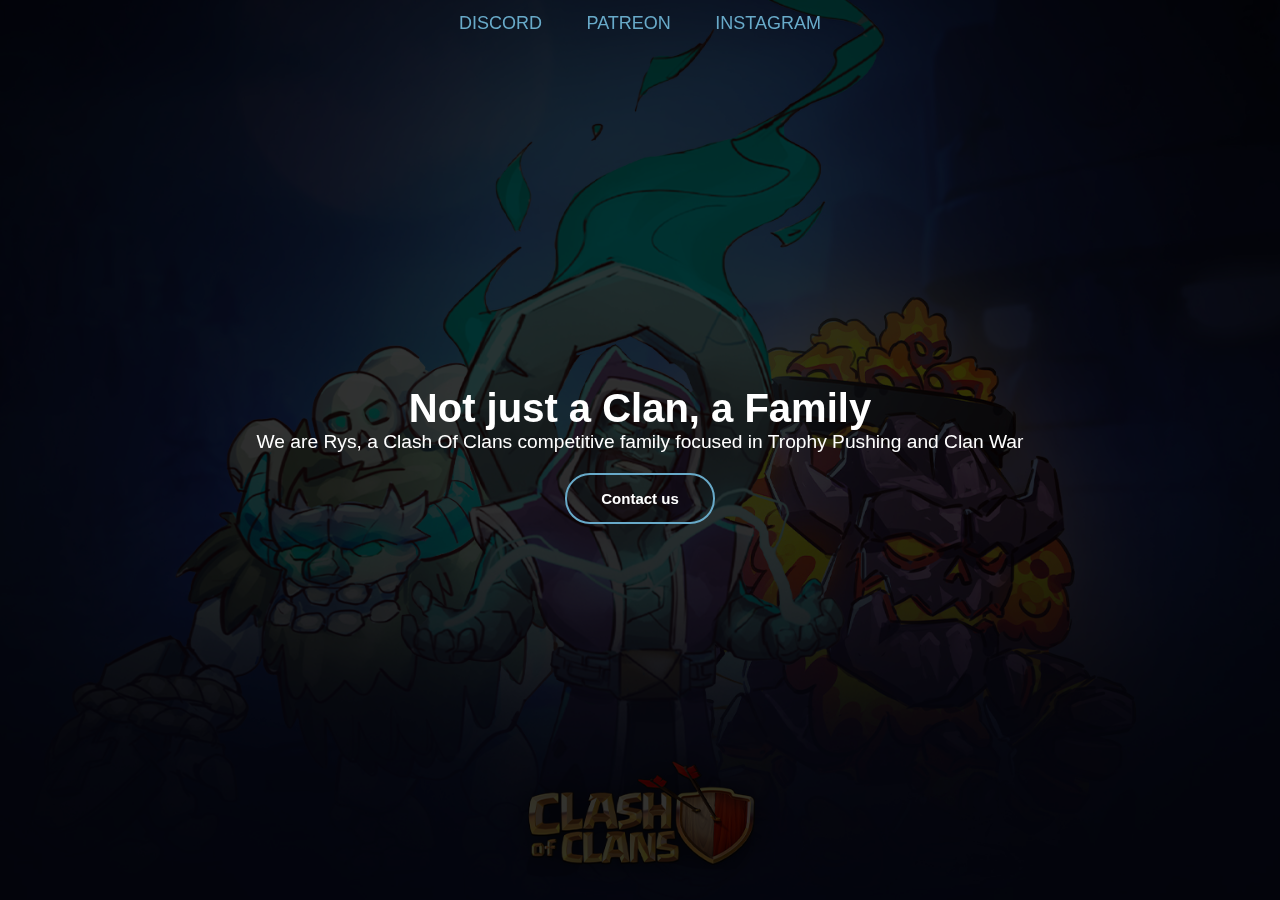
<file: index.html>
<!DOCTYPE html>
<html lang="en">
<head>
    <meta charset="UTF-8">
    <meta name="viewport" content="width=device-width, initial-scale=1.0">
    <title>Rys Family</title>
    <link rel="stylesheet" href="style.css">
</head>
<body>
    <img id="background-video" src="bkg.jpg">
    <div class="banner">
        <div class="navbar">
            <ul>
                <li><a href="https://discord.gg/FtCnMEMCrC">Discord</a></li>
                <li><a href="https://www.patreon.com/RysTeam/">Patreon</a></li>
                <li><a href="https://instagram.com/rysofficiall/">Instagram</a></li>
            </ul>
        </div>
        <div class="content">
            <h1>Not just a Clan, a Family</h1>
            <p>We are Rys, a Clash Of Clans competitive family focused in Trophy Pushing and Clan War</p>
            <div>
                <a href="contact.html">
                <button type="button"><span></span>Contact us</button>
                </a>
            </div>
        </div>
    </div>
</body>
</html>
</file>
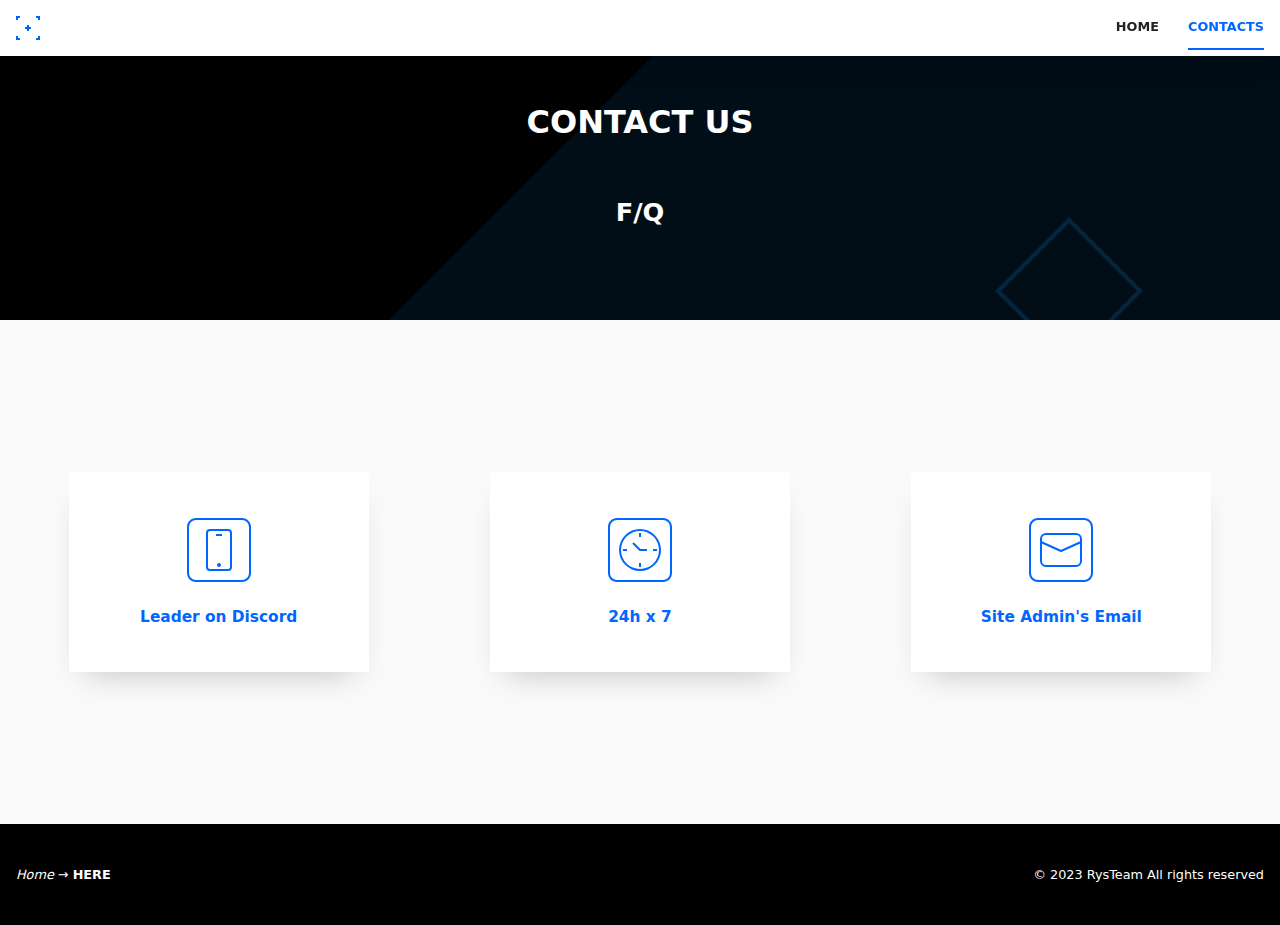
<file: contact.html>
<!DOCTYPE html>
<html lang="en">
<head>
	<meta charset="UTF-8">
	<meta name="viewport" content="width=device-width, initial-scale=1">
	<style>
		* {box-sizing: border-box;} html,body{height:100%;font-family: system-ui;margin:0;font-size:100%;}  header { background: #ffffff; max-height: 56px; box-shadow: 0 16px 32px -16px rgba(0, 0, 0, 0.24); position: fixed; width: 100%; }  h1,h3,h4 { align-items: center; line-height: 1.8; margin-bottom: 24px; text-transform: uppercase; font-weight: bold; }  h1 { text-align: center; font-size: 2em; color: #FFF; }  h2 { font-size: 1.6em; }  h3 { font-size: 1.3em; }  h4 { font-size: 1.1em; }  p { font-size: 1em; line-height: 1.6; margin-bottom: 16px; }  .fh { min-height: 100vh; }  a.btn-light:link, a.btn-light:visited { background: #FFF; color: #06F; }  .hero { background-color: #000; color: #FFF; text-align: center; }  section,footer { display: flex; flex-direction: column; flex-wrap: nowrap; justify-content: space-around; align-content: center; align-items: center; padding: 48px 0; margin: 0; }  .height-56 { min-height: 56vh; }  .primary { color: rgb(243, 243, 243); }  .white { color: #FFF; }  .left { text-align: left; }  .center { text-align: center; }  .right { text-align: right; }  .bg-grey { background: #fafafa; }  .bg-main { background: #06F; }  .bg-dark { background-color: #000; }  .bold { font-weight: bold; }  .space-16 { padding: 16px 0; }  .header-container { margin: 0 auto; padding: 0 16px; max-width: 1280px; }  .header-row { display: flex; flex-wrap: nowrap; justify-content: space-between; align-items: stretch; padding: 16px 0; margin: 0; }  .logo { padding: 0; }  .menu { text-align: right; margin: 0; padding: 0; }  .resp-nav a { color: #222; padding: 16px 0; margin-left: 24px; font-size: .8em; font-weight: 600; text-transform: uppercase; text-align: center; text-decoration: none; background-image: linear-gradient(90deg, #06F 0%, #06F 100%); background-position: 0% 100%; background-repeat: no-repeat; background-size: 0% 2px; transition: background-size .3s; }  #selected { color: #06F; background-size: 100% 2px; background-image: linear-gradient(90deg, #06F 0%, #06F 100%); }  .menu-open,.menu-close, #menu-toggle { display: none; width: 0px; }  .hero { background: #000 url("data:image/svg+xml,%3Csvg xmlns='http://www.w3.org/2000/svg' height='auto' style='background-color:%23000' viewBox='0 0 1280 1280'%3E%3Cdefs/%3E%3Cg clip-path='url(%23clip0)'%3E%3Cpath fill='%23010E18' d='M-668.3 895.3l622-622 622 622-622 622-622-622zM354 355l826-826 826 826-826 826-826-826z'/%3E%3Cpath fill='%23010E18' d='M722 242l48-48 48 48-48 48-48-48z'/%3E%3Cpath fill='%2304253E' d='M783 630l24-24 24 24-24 24-24-24zm284-190.2h4v-4h-4v4zm-72-55.5h4v-4h-4v4zm0 59.5h4v-4h-4v4zm0-31.8h4v-4h-4v4zm0 51.6h4v-4h-4v4zm36-39.6h4v-4h-4v4zm72 0h4v-4h-4v4zm36-23.9h4v-4h-4v4zm-72 99.2h4v-4h-4v4zm-36-15.9h4v-4h-4v4zm0 154.6h4v-3.9h-4v4zm72-154.6h4v-4h-4v4zm36 8h4v-4h-4v4zm-72-31.8h4v-4h-4v4zm-36-15.8h4v-4h-4v4zm72 0h4v-4h-4v4zm36-23.8h4v-4h-4v4zm-72 99.1h4v-4h-4v4zm-36 15.9h4v-4h-4v4zm0 138.8h4v-4h-4v4zm0 35.7h4v-4h-4v4zm0 55.5h4v-39.7h-4V765zm72-238h4v-4h-4v4zm0 51.6h4v-4h-4v4zm-36-99.1h4v-4h-4v4zm-36-15.9h4v-4h-4v4zm0 146.7h4v-4h-4v4zm72-146.7h4v-4h-4v4zm36-7.9h4v-4h-4v4zm-72 211.1h4V536h-4v130.8zm-36-92.2h4v-23.8h-4v23.8zm72 151.7h4V595.5h-4v130.8z'/%3E%3Cpath fill='%2304253E' fill-rule='evenodd' d='M1069 217l-74 74 74 74 74-74-74-74zm0 6l-68 68 68 68 68-68-68-68z' clip-rule='evenodd'/%3E%3Cpath fill='%2304253E' d='M184 613.8h4v-16h-4v16zM112 550h4v-4h-4v4zm36 63.8h4V578h-4v36zm72-31.9h4v-4h-4v4zm36-23.9h4v-4h-4v4zm-72 139.6h4v-4h-4v4zm-36 99.7h4v-4h-4v4zm72-155.6h4v-4h-4v4zm36 8h4v-4h-4v4zm-144 27.9h4v-37.9h-4v38zm36 16h4v-4h-4v4zm0 175.4h4v-3.9h-4v4zm0 56h4v-40h-4v40zm72-239.4h4v-4h-4v4zm-72 83.8h4v-12h-4v12zm108-155.6h4v-4h-4v4zM184 974h4V806.3h-4V974z'/%3E%3Cpath fill='%2304253E' d='M112 677.6h4v-30.9h-4v31zM220 886h4V754.4h-4V886zM118 478l68-68 68 68-68 68-68-68zm547 457h4v-12h-4v12zm56 16h4v-32h-4v32zm-28 99h4V930h-4v120zm-28-103h4v-4h-4v4zm56 24h4v-4h-4v4zm-28 96h4v-4h-4v4zm-28-100h4v-4h-4v4zm56 28h4v-4h-4v4zm-28 96h4v-4h-4v4zm28-80h4v-4h-4v4z'/%3E%3Cpath fill='%2304253E' fill-rule='evenodd' d='M659 867l36-36 36 36-36 36-36-36zm36-32l-32 32 32 32 32-32-32-32z' clip-rule='evenodd'/%3E%3Cpath fill='%23010E18' fill-rule='evenodd' d='M998 1077l40-40 40 40-40 40-40-40zm40-36l-36 36 36 36 36-36-36-36z' clip-rule='evenodd'/%3E%3Cpath fill='%23010E18' d='M371 415h4v-12h-4v12zm56 16h4v-32h-4v32zm-28 99h4V410h-4v120zm-28-103h4v-4h-4v4zm56 24h4v-4h-4v4zm-28 96h4v-4h-4v4zm-28-100h4v-4h-4v4zm56 28h4v-4h-4v4zm-28 96h4v-4h-4v4zm28-80h4v-4h-4v4z'/%3E%3Cpath fill='%23010E18' fill-rule='evenodd' d='M365 347l36-36 36 36-36 36-36-36zm36-32l-32 32 32 32 32-32-32-32z' clip-rule='evenodd'/%3E%3C/g%3E%3C/svg%3E")no-repeat; background-size: cover; padding: 16px; margin: 0px; height: 320px }  .flex-wrap { display: flex; flex-direction: row; flex-wrap: wrap; justify-content: space-around; align-content: center; align-items: center; width: 100%; max-width: 1280px; padding: 0 8px; margin: -16px -16px; }  .flex-wrap-grid { display: flex; flex-direction: row; flex-wrap: wrap; justify-content: flex-start; align-content: center; align-items: center; width: 100%; max-width: 1280px; padding: 0 8px; margin: -16px -16px; }  .flex-wrap-elevated { display: flex; flex-direction: row; flex-wrap: wrap; justify-content: space-around; width: calc(100% - 16px); padding: 16px 32px 40px; margin: 24px 0 40px 0; background: #FFF; box-shadow: 0 16px 32px -16px rgba(0,0,0,0.24); }  .box-1,.box-2,.box-3,.box-4 { padding: 32px 16px; margin: 8px; align-self: stretch; }  .box-1,.inner-1 { width: calc(100% - 16px); }  .box-2,.inner-2 { width: calc(50% - 16px); }  .box-3,.inner-3 { width: calc(33.333% - 16px); }  .box-4,.inner-4 { width: calc(25% - 16px); }  .inner-1,.inner-2,.inner-3,.inner-4 { align-self: stretch; }  .box-elevated { background: #FFF; box-shadow: 0 16px 32px -16px rgba(0, 0, 0, 0.24); margin: 24px 0; }  .footer-wrap { display: flex; flex-direction: row; flex-wrap: wrap; justify-content: space-around; align-content: center; align-items: center; width: 100%; max-width: 1280px; padding: 0 8px; margin: -16px -16px; }  .footer-content a,.footer-content p { color: #FFF; font-size: .8em; line-height: 1.6; text-decoration: none; }  .footer-content a { display: inline-block; text-align: left; margin: 0 16px 0 0; }  .footer-content p { text-align: right; margin: 0; }  .footer-right { width: calc(36% - 16px); padding: 0; margin: 8px; }  .footer-left { width: calc(64% - 16px); padding: 0; margin: 8px; }  .footer-divider { display: none; }  .table-row { border-top: 1px dashed #EEE; display: flex; flex-direction: row; flex-wrap: wrap; justify-content: space-around; align-content: center; align-items: center; width: 100%; }  .table-row span { display: block; color: #222; margin: 8px 0; vertical-align: middle; padding: 8px 0; font-size: 1.0em; }  .table-left-col { flex: 75%; max-width: 75%; text-align: left; }  .table-right-col { flex: 25%; max-width: 25%; text-align: right; }  a.btn { display: inline-block; }  a.btn-fw { display: block; }  a.btn,a.btn-fw { text-align: center; cursor: pointer; text-transform: uppercase; letter-spacing: .02em; height: 48px; font-weight: bolder; min-height: 48px; line-height: 48px; font-size: .8em; margin: 0; padding: 0 16px; min-width: 96px; overflow: hidden; text-decoration: none; white-space: nowrap; }  a.btn-primary:link,a.btn-primary:visited { background: #06F; color: #FFF; }  a.btn-secondary:link,a.btn-secondary:visited { background: #FFF; border: 2px solid rgb(0, 255, 85); color: #06F; }  .list { display: flex; flex-direction: row; margin-bottom: 16px; text-align: left; }  .li-img { flex: 1 1 auto; background: url("data:image/svg+xml,%3Csvg xmlns='http://www.w3.org/2000/svg' fill='none'%3E%3Cpath d='M18 8L10 16L6 12M5 23H19C20.0609 23 21.0783 22.5786 21.8284 21.8284C22.5786 21.0783 23 20.0609 23 19V5C23 3.93913 22.5786 2.92172 21.8284 2.17157C21.0783 1.42143 20.0609 1 19 1H5C3.93913 1 2.92172 1.42143 2.17157 2.17157C1.42143 2.92172 1 3.93913 1 5V19C1 20.0609 1.42143 21.0783 2.17157 21.8284C2.92172 22.5786 3.93913 23 5 23Z' stroke='%230066FF' stroke-width='2'/%3E%3C/svg%3E")no-repeat center; min-width: 24px; width: 24px; height: 24px; margin-top: 4px; }  .li-text { flex: 5 2 auto; }  .li-text p { margin: 0; padding-left: 16px; }  .card img { width: 100%; height: auto; vertical-align: middle }  .card-title { display: block; }  .card-title::after { content: ""; margin: 24px auto; display: block; background: #06F; width: 32px; height: 2px; }  .card-content,.card-bottom { align-self: flex-start; width: 100%; padding: 16px 16px 0 16px; }  .card-content h3,.card-content h4,.card-content p,.card-content svg { margin: 0 0 8px; }  .contact-links { display: flex; flex-direction: column; min-height: 200px; align-items: center; justify-content: space-around; }  .contact-links a,.contact-links p { font-size: .96em; font-weight: 600; color: #06F; text-decoration: none; line-height: 1; margin: 0; }  #grid-toggle:checked ~ .grid > .item { display: flex; flex-direction: row; flex-wrap: wrap; justify-content: space-between; align-content: center; align-items: center; padding-bottom: 24px; width: calc(25% - 16px); margin: 8px 8px 16px; align-self: stretch; background: #FFF; box-shadow: 0 16px 32px -16px rgba(0, 0, 0, 0.24); }  #grid-toggle:checked ~ .grid > .item picture { width: 100%; height: auto; overflow: hidden; }  .grid > .item picture { width: 96px; height: 96px; overflow: hidden; align-self: stretch; background: #06F; }  .grid > .item svg { width: 100%; height: auto; }  #grid-toggle:checked ~ .grid > .item .card-content,#grid-toggle:checked ~ .grid > .item .card-price, .grid > .item .card-bottom { width: 100%; overflow: hidden; text-align: center; }  .grid > .item .card-content { display: flex; flex-direction: row; flex-wrap: wrap; width: calc(100% - 96px); padding: 16px 16px 0 16px; align-self: stretch; }  .grid > .item .card-content .c-title { width: 70%; order: 1; text-align: left; }  .grid > .item .card-content .c-price { width: 30%; order: 2; text-align: right; }  .grid > .item .card-content .c-text { width: 100%; order: 3; text-align: left; }  #grid-toggle:checked ~ .grid > .item .card-content .c-title { width: 100%; order: 1; text-align: center; }  #grid-toggle:checked ~ .grid > .item .card-content .c-price { width: 100%; order: 3; text-align: center; }  #grid-toggle:checked ~ .grid > .item .card-content .c-text { width: 100%; order: 2; text-align: center; }  .grid > .item .card-title::after { display: none; }  .grid > .item { display: flex; flex-direction: row; flex-wrap: wrap; justify-content: space-between; align-content: center; align-items: center; width: 100%; border-bottom: 1px solid #EEE; margin: 0; align-self: stretch; background: #FFF; padding: 16px; }  .divider { display: block; width: calc(100% - 16px); height: 2px; text-align: center; margin: 16px 0; border-bottom: 1px solid #CCC; }  .selector-wrap { display: flex; flex-direction: row; flex-wrap: wrap; justify-content: space-around; align-content: center; align-items: center; width: 100%; max-width: 1280px; padding: 0 8px; margin: 0 -16px 24px -16px; }  .selector-wrap h2 { margin: 0; }  .inner-left { width: calc(80% - 16px); }  .inner-right { width: calc(20% - 16px); }  .grid { display: flex; flex-direction: row; flex-wrap: wrap; justify-content: space-around; align-content: center; align-items: center; width: 100%; max-width: 1280px; padding: 0 8px; margin: -16px -16px; }  #grid-toggle:checked ~ .list-view, .grid-view { display: flex; flex-direction: row; flex-wrap: wrap; cursor: pointer; width: 24px; height: 24px; align-self: flex-end; text-align: right; margin: 0 0 0 auto; }  #grid-toggle:checked ~ .selector-wrap > .inner-right > .grid-view { background: url("data:image/svg+xml,%3Csvg xmlns='http://www.w3.org/2000/svg' fill='none'%3E%3Cpath d='M8 20H20V18H8V20ZM8 13H20V11H8V13ZM8 4V6H20V4H8Z' fill='%23000'/%3E%3Cpath d='M4 20H6V18H4V20ZM4 13H6V11H4V13ZM4 4V6H6V4H4Z' fill='%23000'/%3E%3C/svg%3E")no-repeat center; }  .grid-view { background: url("data:image/svg+xml,%3Csvg xmlns='http://www.w3.org/2000/svg' fill='none'%3E%3Cpath fill-rule='evenodd' clip-rule='evenodd' d='M11 11H4V4H11V11ZM9 6H6V9H9V6Z' fill='%23000'/%3E%3Cpath fill-rule='evenodd' clip-rule='evenodd' d='M20 11H13V4H20V11ZM18 6H15V9H18V6Z' fill='%23000'/%3E%3Cpath fill-rule='evenodd' clip-rule='evenodd' d='M11 20H4V13H11V20ZM9 15H6V18H9V15Z' fill='%23000'/%3E%3Cpath fill-rule='evenodd' clip-rule='evenodd' d='M20 20H13V13H20V20ZM18 15H15V18H18V15Z' fill='%23000'/%3E%3C/svg%3E")no-repeat center; }  .grid > .item { display: flex; flex-direction: row; flex-wrap: wrap; justify-content: space-between; align-content: center; align-items: center; padding: 0 0 24px 0; width: calc(25% - 16px); margin: 0 8px 16px; align-self: stretch; background: #FFF; box-shadow: 0 16px 32px -16px rgba(0, 0, 0, 0.24); }  #grid-toggle:checked ~ .grid > .item { display: flex; flex-direction: row; flex-wrap: wrap; justify-content: space-between; align-content: center; align-items: center; width: calc(100% - 16px); border-bottom: 1px solid #EEE; margin: 0; align-self: stretch; background: #FFF; padding: 8px; }  .grid > .item picture { width: 100%; height: auto; overflow: hidden; }  #grid-toggle:checked ~ .grid > .item picture { width: 96px; height: 96px; overflow: hidden; align-self: stretch; background: #06F; }  .grid > .item svg { width: 100%; height: auto; }  .grid > .item .card-content { display: flex; flex-direction: row; flex-wrap: wrap; width: 100%; overflow: hidden; text-align: center; }  #grid-toggle:checked ~ .grid > .item .card-content,#grid-toggle:checked ~ .grid > .item .card-price, .grid > .item .card-bottom { display: flex; flex-direction: row; flex-wrap: wrap; width: calc(100% - 96px); padding: 16px 16px 0 16px; align-self: stretch; }  .grid > .item .card-content .c-title { width: 100%; order: 1; text-align: center; }  .grid > .item .card-content .c-price { width: 100%; order: 3; text-align: center; }  .grid > .item .card-content .c-text { width: 100%; order: 2; text-align: center; }  #grid-toggle:checked ~ .grid > .item .card-content .c-title { width: 70%; order: 1; text-align: left; }  #grid-toggle:checked ~ .grid > .item .card-content .c-price { width: 30%; order: 2; text-align: right; }  #grid-toggle:checked ~ .grid > .item .card-content .c-text { width: 100%; order: 3; text-align: left; }  .grid > .item .card-title::after { display: none; }  .tab-wrapper { width: calc(100% - 16px); display: flex; flex-wrap: wrap; overflow-x: auto; align-items: flex-start; justify-content: flex-start; background: #FFF; margin: 24px 0 40px 0; box-shadow: 0 16px 32px -16px rgba(0, 0, 0, 0.24); }  .tab-wrapper .tab-item,.tab-wrapper input { display: none; }  .tab-wrapper .tab-item { width: 100%; padding: 16px 32px 40px; order: 1; min-height: 240px; }  .tab-wrapper label { flex-direction: row; border-bottom: 1px solid #EEE; background-color: #FFF; height: 48px; line-height: 48px; padding: 0; font-size: .8em; font-weight: 600; text-transform: uppercase; text-align: center; align-items: center; justify-content: center; flex-grow: 1; cursor: pointer; }  .tab-wrapper input:checked + label { background: #FFF; color: #06F; border-bottom: 2px solid #06F; }  .tab-wrapper input:checked + label + .tab-item { display: block; }  @media not screen and (max-width: 800px) { .contact-links a:hover { opacity:.64; }  a.btn-primary:hover,a.btn-primary:active,a.btn-secondary:hover,a.btn-secondary:active { box-shadow: 1px 2px 8px 1px rgba(0, 0, 0, 0.24) }  .grid-view:hover, #grid-toggle:checked ~ .selector-wrap > .inner-right > .grid-view:hover { opacity: 0.4; transition: all .3s; }  a:hover { transition: all .3s }  .resp-nav a:hover { background-size: 100% 2px; color: #06F; } }  @media (max-width: 1024px) { body { font-size:90%; }  a.btn { font-size: .88em; }  .hero { padding: 48px 0 16px 0; margin: 0px; height: 240px; }  .footer-left,.footer-right { width: 100%; text-align: center; padding: 0; margin: 0 8px; }  .footer-divider { display: block; width: 100%; height: 2px; text-align: center; margin: 24px 0; border-bottom: 1px solid rgba(255, 255, 255, 0.08); }  .footer-content { flex-direction: column; }  .footer-content a,.footer-content p { font-size: .96em; display: block; text-align: center; margin: 16px 0 8px 0; }  .card-4 { width: calc(33.333% - 16px); margin: 8px; align-self: stretch; }  #grid-toggle:checked ~ .grid > .item { width: calc(50% - 16px); }  .grid-view:hover,#grid-toggle:checked ~ .selector-wrap > .inner-right > .grid-view:hover { opacity: 100; } }  @media (max-width: 768px) { body { font-size:88%; }  p { font-size: 1.2em; }  .logo { width: 100%; padding-left: 24px; text-align: center; }  .menu-open { background: url("data:image/svg+xml,%3Csvg xmlns='http://www.w3.org/2000/svg'%3E%3Cpath d='M4 19h16v-2H4v2zm0-6h16v-2H4v2zm0-8v2h16V5H4z' fill='%23000'/%3E%3C/svg%3E")no-repeat center; display: block; cursor: pointer; width: 24px; height: 24px; }  .menu-close { display: none; }  #selected { background: none; }  #menu-toggle:checked ~ .menu-open { display: none; }  #menu-toggle:checked ~ .menu-close { background: url("data:image/svg+xml,%3Csvg xmlns='http://www.w3.org/2000/svg'%3E%3Cpath d='M19 6.5L17.5 5 12 10.5 6.5 5 5 6.5l5.5 5.5L5 17.5 6.5 19l5.5-5.4 5.5 5.4 1.5-1.5-5.5-5.5L19 6.5z' fill='%23FFFFFF'/%3E%3C/svg%3E")no-repeat center; display: block; cursor: pointer; width: 24px; height: 24px; }  .overlay { display: none; }  #menu-toggle:checked ~ .overlay { display: block; position: fixed; top: 0; left: 0; height: 100%; width: 100%; background-color: rgba(0, 0, 0, .72); z-index: -10000; }  .resp-nav { display: flex; flex-direction: column; justify-content: flex-start; position: fixed; top: 0; left: 0; width: 80%; max-width: 256px; height: 100%; padding-top: 16px; margin: 0; background: #FFF; transform: translateX(-100%); transition: 0.3s; }  .resp-nav a { font-size: .96em; line-height: 1.6; text-align: left; }  #menu-toggle:checked ~ .resp-nav { transform: translateX(0); list-style: none; }  .flex-wrap-grid,.flex-wrap { width: 96%; }  .footer-wrap { flex-direction: column; flex-wrap: nowrap; }  .flex-wrap-elevated { padding: 16px 16px 40px; }  .hero { padding: 48px 0 16px 0; margin: 0px; height: 240px; }  .box-1,.inner-1,.box-2,.inner-2,.box-3,.inner-3 { width: calc(100% - 16px); }  .card-4,.box-4,.inner-4 { width: calc(50% - 16px); }  .list { flex-direction: column; text-align: center; align-items: center; }  .li-img { flex: 1 1 auto; min-width: 24px; width: 24px; height: 24px; margin-top: 4px; }  .li-text { flex: 100%; margin: 8px 0 16px; }  .li-text p { padding: 0; }  .card-content h4,.card-content p { font-size: 96%; }  .grid > .item { width: calc(50% - 16px); }  #grid-toggle:checked ~ .grid > .item { width: calc(100% - 16px); }  #grid-toggle:checked ~ .grid > .item .card-content .c-text { font-size: 80%; } }  @media (max-width: 480px) { body { font-size:80%; }  a.btn { font-size: .96em; }  .hero { background: #000; }  .card-4,.box-4,.inner-4 { width: calc(100% - 16px); }  .grid { width: 96%; } }  @media (max-width: 375px) { .grid > .item { width:calc(100% - 16px); }  #grid-toggle:checked ~ .grid > .item .card-content .c-text { display: none; } }
	</style>
	<title>Contact</title>
	<link rel="manifest" href="manifest.json">
	<meta name="description" content="Rocket pwa boilerplate">
	<meta name="apple-mobile-web-app-status-bar-style" content="#0066ff">
	<meta name="application-name" content="Rocket pwa boilerplate">
	<meta name="msapplication-TileColor" content="#0066ff">
	<meta name="theme-color" content="#0066ff">
	<link rel="shortcut icon" type="image/png" sizes="32x32" href="img/favicon-32x32.png">
	<link rel="apple-touch-icon" type="image/png" sizes="180x180" href="img/apple-touch-icon.png">
</head>
<body>
<!-- Header -->
<header>
  <div class="header-container">
    <div class="header-row">
			<a class="logo" href="index.html">
				<img width="24" height="24" src="[data-uri]%0D%0AMC9zdmciIGZpbGw9Im5vbmUiIHZpZXdCb3g9IjAgMCAyNCAyNCI+CiAgPHBhdGggZmlsbD0iIzA2%0D%0ARiIgZD0iTTEzIDloLTJ2Mkg5djJoMnYyaDJ2LTJoMnYtMmgtMlY5ek0yMCAyNGg0di00aC0ydjJo%0D%0ALTJ2MnpNNCAwSDB2NGgyVjJoMlYwek00IDI0SDB2LTRoMnYyaDJ2MnpNMjAgMGg0djRoLTJWMmgt%0D%0AMlYweiIvPgo8L3N2Zz4K" alt="Back to home page">
			</a>
      <div class="menu">
				<input id="menu-toggle" type="checkbox" style="display:none;width:0px;">
				<label class="menu-open" for="menu-toggle"></label>
				<label class="menu-close" for="menu-toggle"></label>
				<label class="overlay" for="menu-toggle"></label>			
				<div class="resp-nav">
					<a href="index.html" title="Simple page">Home</a>
					<a href="contacts.html" id="selected" title="Contact info">Contacts</a>
				</div>
      </div>
    </div>
  </div>
</header>
<!-- End Header -->	
<!-- Section hero -->
<section class="hero">
	<div class="flex-wrap center">	
		<h1 class="inner-1">Contact us</h1>
		<h2 class="inner-1">F/Q</h2>
	</div>			
</section>
<!-- Section 4 col -->	
<section class="bg-grey height-56">
	<div class="flex-wrap center">			
		<div class="box-4 contact-links box-elevated">
			<svg width="64" height="64" xmlns="http://www.w3.org/2000/svg" fill="none" viewBox="0 0 64 64"><path fill="#06F" d="M9 64h46v-2H9v2zm46 0c5 0 9-4 9-9h-2a7 7 0 01-7 7v2zm9-9V9h-2v46h2zm0-46c0-5-4-9-9-9v2a7 7 0 017 7h2zm-9-9H9v2h46V0zM9 0C4 0 0 4 0 9h2a7 7 0 017-7V0zM0 9v46h2V9H0zm0 46c0 5 4 9 9 9v-2a7 7 0 01-7-7H0zm23-2h18v-2H23v2zm18 0a4 4 0 004-4h-2a2 2 0 01-2 2v2zm4-4V15h-2v34h2zm0-34a4 4 0 00-4-4v2a2 2 0 012 2h2zm-4-4H23v2h18v-2zm-18 0a4 4 0 00-4 4h2c0-1.1.9-2 2-2v-2zm-4 4v34h2V15h-2zm0 34a4 4 0 004 4v-2a2 2 0 01-2-2h-2zm16-33h-6v2h6v-2zm-3 31v2a2 2 0 002-2h-2zm0 0h-2c0 1.1.9 2 2 2v-2zm0 0v-2a2 2 0 00-2 2h2zm0 0h2a2 2 0 00-2-2v2z"/></svg>		
			<a href="https://discordapp.com/users/393818834601246730">Leader on Discord</a>
		</div>		
		<div class="box-4 contact-links box-elevated">
			<svg width="64" height="64" xmlns="http://www.w3.org/2000/svg" fill="none" viewBox="0 0 64 64"><path fill="#06F" d="M32 32l-.7.7.3.3h.4v-1zM9 64h46v-2H9v2zm46 0c5 0 9-4 9-9h-2a7 7 0 01-7 7v2zm9-9V9h-2v46h2zm0-46c0-5-4-9-9-9v2a7 7 0 017 7h2zm-9-9H9v2h46V0zM9 0C4 0 0 4 0 9h2a7 7 0 017-7V0zM0 9v46h2V9H0zm0 46c0 5 4 9 9 9v-2a7 7 0 01-7-7H0zm51-23a19 19 0 01-19 19v2a21 21 0 0021-21h-2zM32 51a19 19 0 01-19-19h-2a21 21 0 0021 21v-2zM13 32a19 19 0 0119-19v-2a21 21 0 00-21 21h2zm19-19a19 19 0 0119 19h2a21 21 0 00-21-21v2zm-1 2v4h2v-4h-2zm18 16h-4v2h4v-2zM31 45v4h2v-4h-2zm-6.7-19.3l7 7 1.4-1.4-7-7-1.4 1.4zM39 31h-7v2h7v-2zm-20 0h-4v2h4v-2z"/></svg>
			<p>24h x 7</p>			
		</div>			
		<div class="box-4 contact-links box-elevated">
			<svg width="64" height="64" xmlns="http://www.w3.org/2000/svg" fill="none" viewBox="0 0 64 64"><path fill="#06F" d="M32 33l-.4 1 .4.1.4-.2-.4-.9zM9 64h46v-2H9v2zm46 0c5 0 9-4 9-9h-2a7 7 0 01-7 7v2zm9-9V9h-2v46h2zm0-46c0-5-4-9-9-9v2a7 7 0 017 7h2zm-9-9H9v2h46V0zM9 0C4 0 0 4 0 9h2a7 7 0 017-7V0zM0 9v46h2V9H0zm0 46c0 5 4 9 9 9v-2a7 7 0 01-7-7H0zm17-6h30v-2H17v2zm30 0a6 6 0 006-6h-2a4 4 0 01-4 4v2zm6-28a6 6 0 00-6-6v2a4 4 0 014 4h2zm-6-6H17v2h30v-2zm-30 0a6 6 0 00-6 6h2a4 4 0 014-4v-2zm-6 28a6 6 0 006 6v-2a4 4 0 01-4-4h-2zm0-22v3h2v-3h-2zm0 3v19h2V24h-2zm42 19V24h-2v19h2zm0-19v-3h-2v3h2zm-1.4-1l-20 9 .8 2 20-9-.8-2zm-19.2 9l-20-9-.8 2 20 9 .8-2z"/></svg>		
			<a href="mailto:ryswebmanager@gmail.com">Site Admin's Email</a>	
		</div>			
		
	</div>
</section>
<footer class="bg-dark">
	<div class="footer-wrap footer-content">
		<div class="footer-left">
			<a href="index.html" title="homes"><i>Home</i> → <b>HERE</b></a>
		</div>
		<div class="footer-divider"></div>		
		<div class="footer-right">
			<p>© 2023 RysTeam All rights reserved</p>
		</div>
	</div>
</footer>
<script> if ('serviceWorker' in navigator) {navigator.serviceWorker.register('sw.js', {updateViaCache: 'none',});}</script>
</body>
</html>
</file>
<file: style.css>
*{
    text-align: center;
    margin: 0;
    padding: 0;
    font-family: sans-serif;
}
.banner{
    width: 100%;
    height: 100vh;
    background-clip: linear-gradient(rgba(0,0,0,4.75),rgba(0,0,0,4.80)) url(vecteezy_forest-tent-stylized_18763654_764.mp4);
    background-size: cover;
    background-position: center;
}

#background-video{
    filter: brightness(20%);
    width: 100vw;
    height: 100vh;
    object-fit: cover;
    position: fixed;
    left: 0;
    right: 0;
    top: 0;
    bottom: 0;
    z-index: -1;
  }
  .navbar ul li{
    font-size: 17px;
    padding-top: 1%;
    list-style: none;
    display: inline-block;
    margin: 0 20px;
    position: relative;
  }

.navbar ul li a{
    font-size: large;
    font: bolder;
    text-decoration: none;
    color: rgb(104, 170, 201);
    text-transform: uppercase;
    font-family: 'Franklin Gothic Medium', 'Arial Narrow', Arial, sans-serif;
}
.navbar ul li::after{
    content: "";
    height: 3px;
    width: 0;
    background: rgb(104, 170, 201);
    position: absolute;
    left: 0;
    bottom: -10px;
    transition: 0.5s;

}
.navbar ul li:hover::after{
    width: 100%;
}
.content{
    
    font-family: 'Franklin Gothic Medium', 'Arial Narrow', Arial, sans-serif;
    color: rgb(255, 255, 255);
    width: 100%;
    position: absolute;
    top: 50%;
    transform: translateY(-50%);
    text-align: center;
}
.content h1{
    font-family: 'Franklin Gothic Medium', 'Arial Narrow', Arial, sans-serif;
    font-size: 40px;
    margin-top: 30px;
}
.content p{
    font-size: larger;
    font-family: 'Franklin Gothic Medium', 'Arial Narrow', Arial, sans-serif;
}
button{
    width: 150px;
    padding: 15px 0;
    text-align: center;
    margin: 20px 10px;
    border-radius: 25px;
    font-size: 15px;
    font-weight: bold;
    border: 2.5px solid rgb(104, 170, 201);
    background: transparent;
    color: #ffffff;
    cursor: pointer;
    position: relative;
    overflow: hidden;
}
span{
    background-color: rgb(104, 170, 201);
    height: 100%;
    width: 0;
    border-radius: 25px;
    position: absolute;
    left: 0;
    bottom: 0;
    z-index: -1;
    transition: 0.5s;
}
button:hover span{
    width: 100%;

}
button:hover{
    border: none;
}
.title{
    font-family: 'Franklin Gothic Medium', 'Arial Narrow', Arial, sans-serif;
    color: #ffffff;
    text-align: center;
    font-size: 35px;
}
</file>
